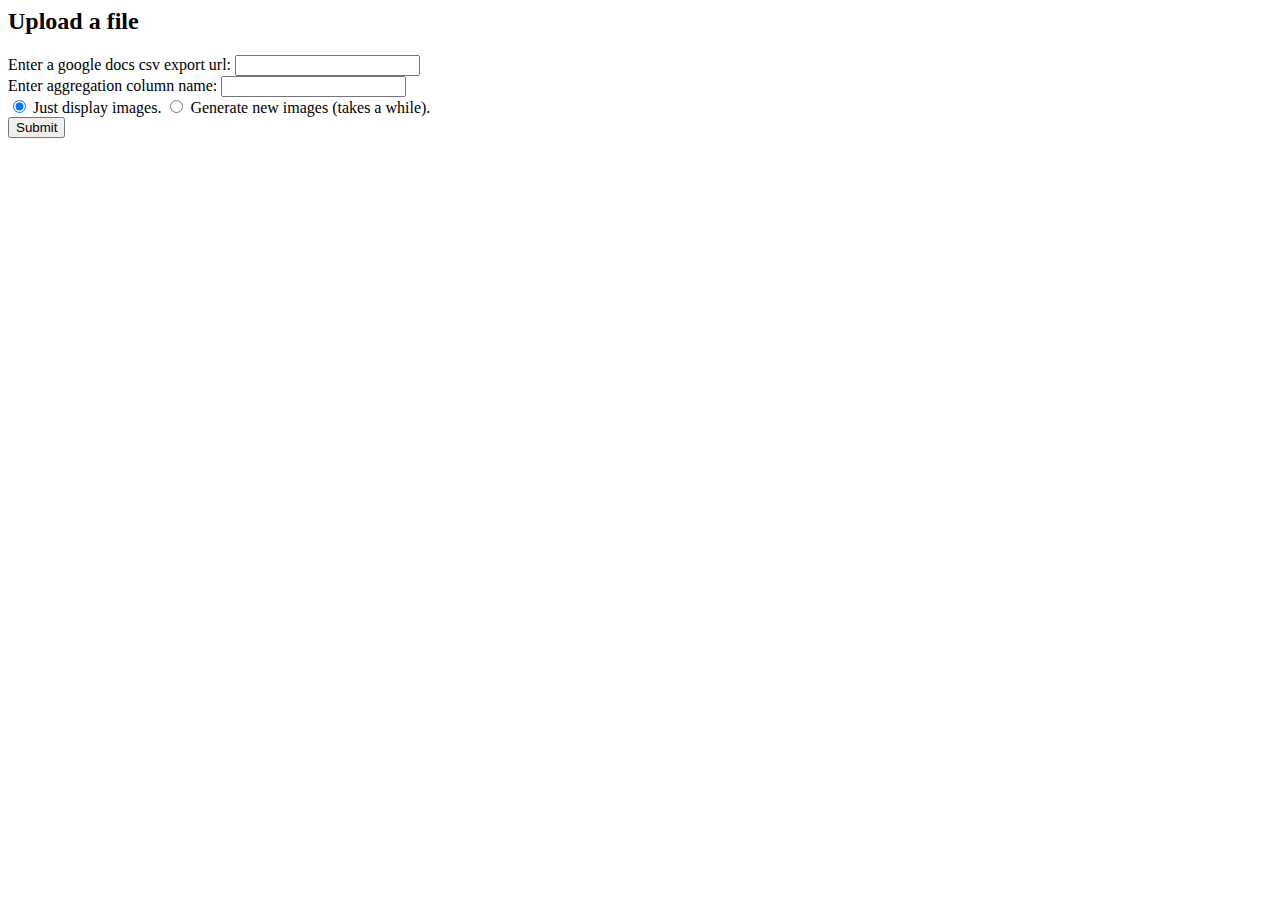
<file: templates/index.html>
<html><body>
            <h2>Upload a file</h2>
            <form action="graph" method="get" enctype="multipart/form-data">
            Enter a google docs csv export url:
            <input type="string" name="doc" /> <br/>
            Enter aggregation column name:
            <input type="string" name="splitBy" /> <br/>
            <input type="radio" name="generate" value="False" checked /> Just display images. 
            <input type="radio" name="generate" value="True" /> Generate new images (takes a while). <br />
            <input type="submit" />
            </form>
        </body></html>
</file>
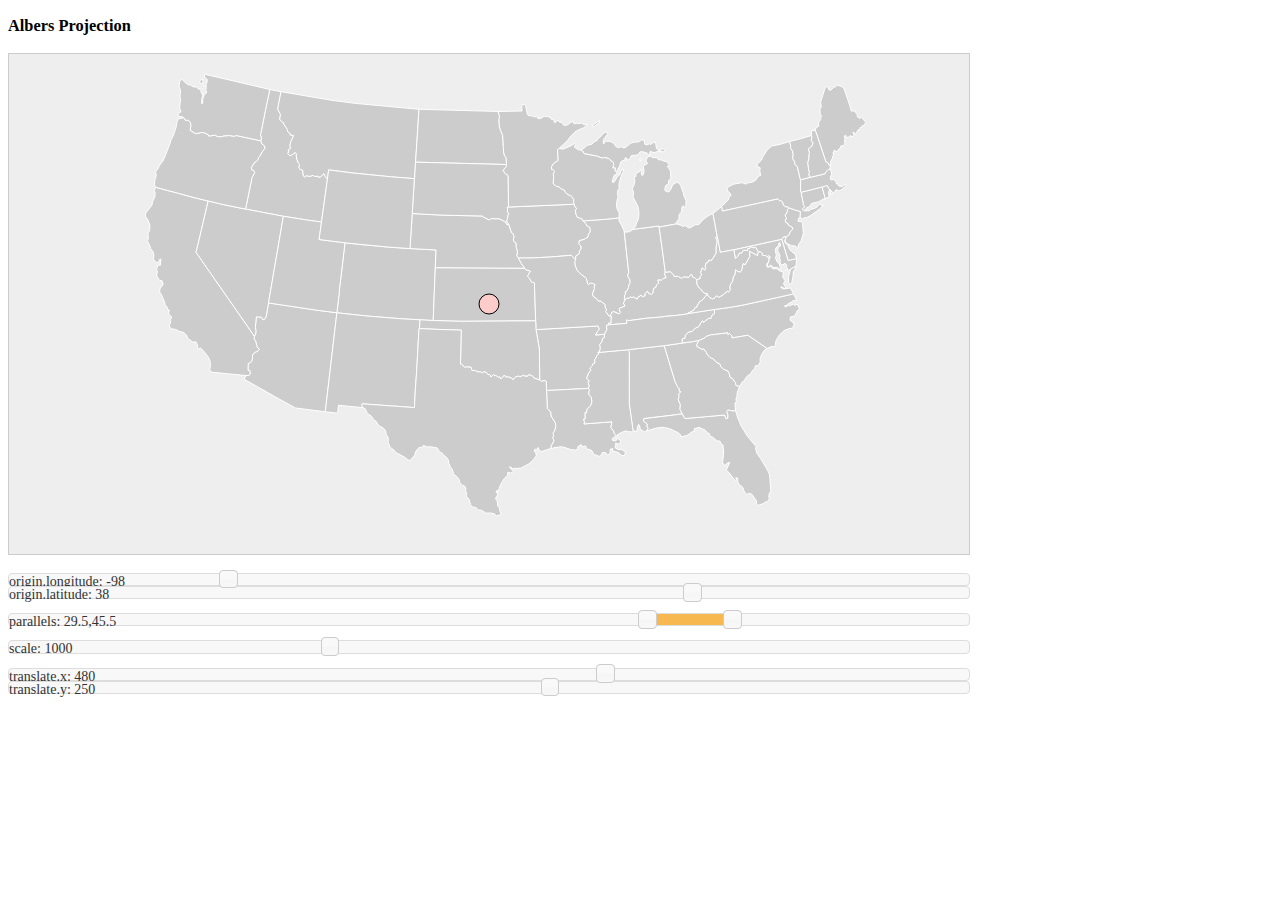
<file: static/d3/examples/albers/albers.html>
<!DOCTYPE html>
<html>
  <head>
    <meta http-equiv="Content-Type" content="text/html;charset=utf-8">
    <title>Albers Projection</title>
    <script type="text/javascript" src="../../d3.js"></script>
    <script type="text/javascript" src="../../d3.geo.js"></script>
    <script type="text/javascript" src="../../lib/jquery/jquery.min.js"></script>
    <script type="text/javascript" src="../../lib/jquery-ui/jquery-ui.min.js"></script>
    <style type="text/css">

@import url("../../lib/jquery-ui/jquery-ui.css");

body, .ui-widget {
  font: 14px Helvetica Neue;
}

svg {
  width: 960px;
  height: 500px;
  border: solid 1px #ccc;
  background: #eee;
}

#states path {
  fill: #ccc;
  stroke: #fff;
}

#states circle {
  fill: #fcc;
  stroke: #000;
}

div {
  width: 960px;
}

    </style>
  </head>
  <body>
    <h3>Albers Projection</h3>
    <script type="text/javascript">

// Our projection.
var xy = d3.geo.albers(),
    path = d3.geo.path().projection(xy);

d3.select("body")
  .append("svg")
  .append("g")
    .attr("id", "states");

d3.json("../data/us-states.json", function(collection) {
  d3.select("#states")
    .selectAll("path")
      .data(collection.features)
    .enter().append("path")
      .attr("d", path);
  d3.select("#states")
    .append("circle")
      .attr("r", 10)
      .attr("transform", "translate(" + xy(xy.origin()).join(",") + ")")
});

function refresh() {
  d3.selectAll("#states path")
      .attr("d", path);
  d3.select("#states circle")
      .attr("transform", "translate(" + xy(xy.origin()).join(",") + ")")
  d3.select("#parallels span")
      .text(xy.parallels());
  d3.select("#lon span")
      .text(xy.origin()[0]);
  d3.select("#lat span")
      .text(xy.origin()[1]);
  d3.select("#scale span")
      .text(xy.scale());
  d3.select("#translate-x span")
      .text(xy.translate()[0]);
  d3.select("#translate-y span")
      .text(xy.translate()[1]);
}

    </script><p>
    <div id="lon">origin.longitude: <span>-98</span></div>
    <div id="lat">origin.latitude: <span>38</span></div><p>
    <div id="parallels">parallels: <span>29.5,45.5</span></div><p>
    <div id="scale">scale: <span>1000</span></div><p>
    <div id="translate-x">translate.x: <span>480</span></div>
    <div id="translate-y">translate.y: <span>250</span></div>
    <script type="text/javascript">

$("#parallels").slider({
  range: true,
  min: -90,
  max: 90,
  step: 1e-1,
  values: [29.5, 45.5],
  slide: function(event, ui) {
    xy.parallels(ui.values);
    refresh();
  }
});

$("#lon").slider({
  min: -180,
  max: 180,
  step: 1e-1,
  value: -98,
  slide: function(event, ui) {
    var origin = xy.origin();
    origin[0] = ui.value;
    xy.origin(origin);
    refresh();
  }
});

$("#lat").slider({
  min: -90,
  max: 90,
  step: 1e-1,
  value: 38,
  slide: function(event, ui) {
    var origin = xy.origin();
    origin[1] = ui.value;
    xy.origin(origin);
    refresh();
  }
});

$("#scale").slider({
  min: 0,
  max: 3000,
  value: 1000,
  slide: function(event, ui) {
    xy.scale(ui.value);
    refresh();
  }
});

$("#translate-x").slider({
  min: -2000,
  max: 2000,
  value: 480,
  slide: function(event, ui) {
    var translate = xy.translate();
    translate[0] = ui.value;
    xy.translate(translate);
    refresh();
  }
});

$("#translate-y").slider({
  min: -2000,
  max: 2000,
  value: 250,
  slide: function(event, ui) {
    var translate = xy.translate();
    translate[1] = ui.value;
    xy.translate(translate);
    refresh();
  }
});

    </script>
  </body>
</html>
</file>
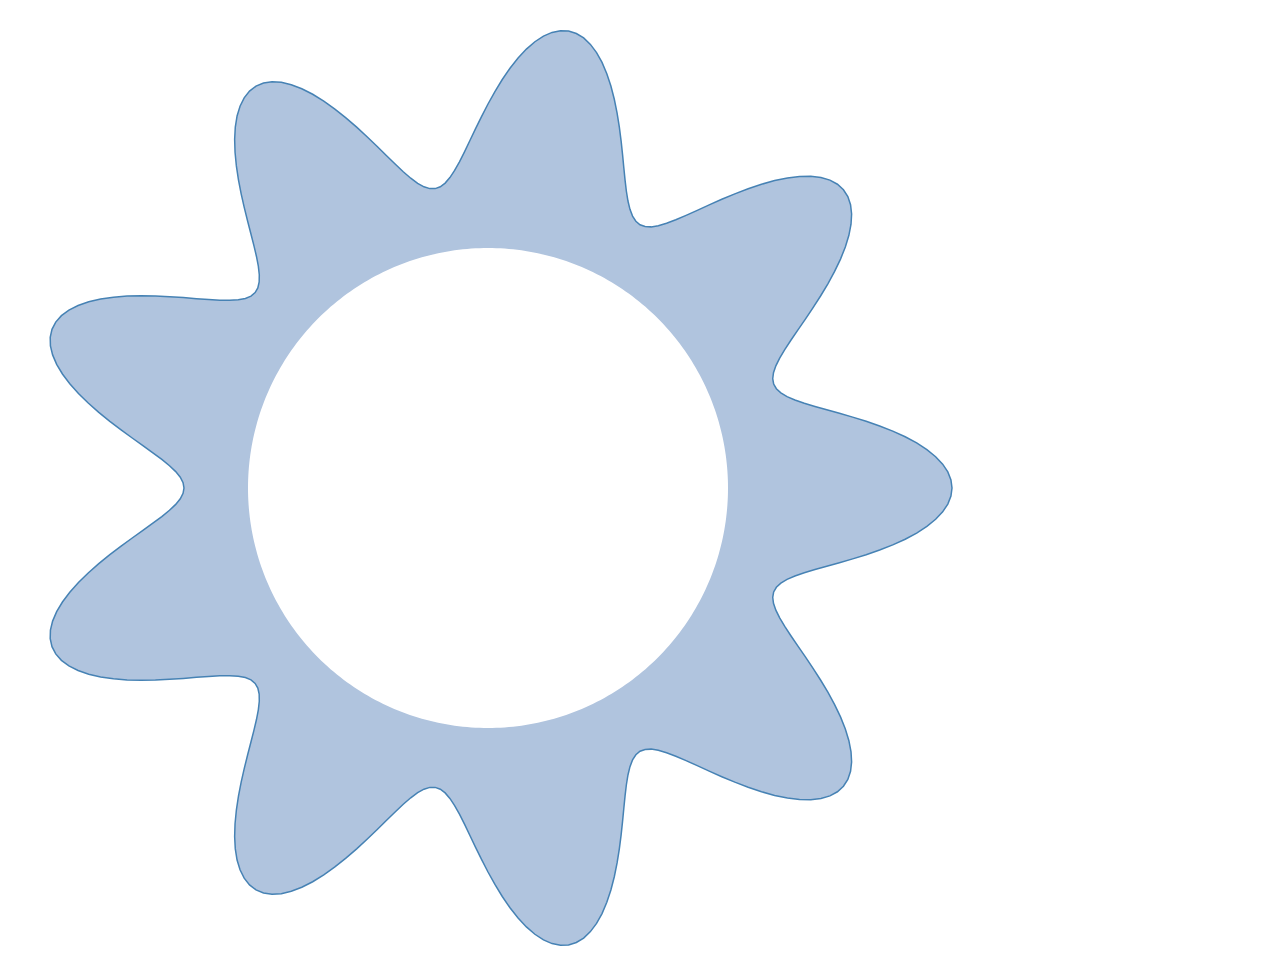
<file: static/d3/examples/area/area-radial.html>
<!DOCTYPE html>
<html>
  <head>
    <title>Area Chart (Radial)</title>
    <script type="text/javascript" src="../../d3.js"></script>
    <style type="text/css">

.area {
  fill: lightsteelblue;
}

.line {
  fill: none;
  stroke: steelblue;
  stroke-width: 1.5px;
}

    </style>
  </head>
  <body>
    <script type="text/javascript">

var r = 960 / 2,
    data = d3.range(361).map(function(i) { return .8 + Math.sin(i / 20 * Math.PI) / 6; });

var svg = d3.select("body").append("svg")
    .data([data])
    .attr("width", r * 2)
    .attr("height", r * 2)
  .append("g")
    .attr("transform", "translate(" + r + "," + r + ")");

svg.append("path")
    .attr("class", "area")
    .attr("d", d3.svg.area.radial()
    .innerRadius(r / 2)
    .outerRadius(function(d) { return r * d; })
    .angle(function(d, i) { return i / 180 * Math.PI; }));

svg.append("path")
    .attr("class", "line")
    .attr("d", d3.svg.line.radial()
    .radius(function(d) { return r * d; })
    .angle(function(d, i) { return i / 180 * Math.PI; }));

    </script>
  </body>
</html>
</file>
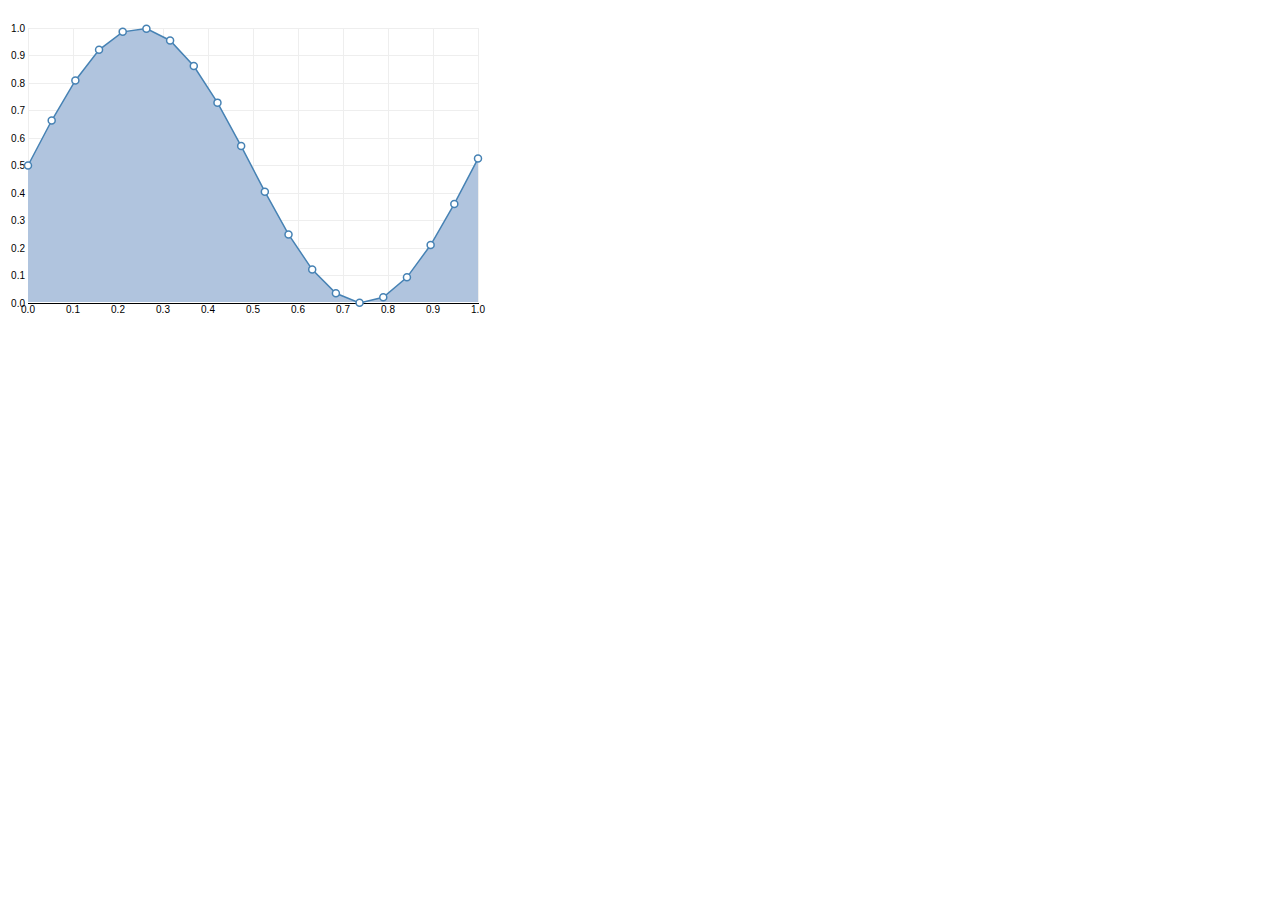
<file: static/d3/examples/area/area.html>
<!DOCTYPE html>
<html>
  <head>
    <title>Area Chart</title>
    <script type="text/javascript" src="../../d3.js"></script>
    <style type="text/css">

body {
  font: 10px sans-serif;
}

.rule line {
  stroke: #eee;
  shape-rendering: crispEdges;
}

.rule line.axis {
  stroke: #000;
}

.area {
  fill: lightsteelblue;
}

.line, circle.area {
  fill: none;
  stroke: steelblue;
  stroke-width: 1.5px;
}

circle.area {
  fill: #fff;
}

    </style>
  </head>
  <body>
    <script type="text/javascript">

var data = d3.range(20).map(function(i) {
  return {x: i / 19, y: (Math.sin(i / 3) + 1) / 2};
});

var w = 450,
    h = 275,
    p = 20,
    x = d3.scale.linear().domain([0, 1]).range([0, w]),
    y = d3.scale.linear().domain([0, 1]).range([h, 0]);

var vis = d3.select("body")
  .append("svg")
    .data([data])
    .attr("width", w + p * 2)
    .attr("height", h + p * 2)
  .append("g")
    .attr("transform", "translate(" + p + "," + p + ")");

var rules = vis.selectAll("g.rule")
    .data(x.ticks(10))
  .enter().append("g")
    .attr("class", "rule");

rules.append("line")
    .attr("x1", x)
    .attr("x2", x)
    .attr("y1", 0)
    .attr("y2", h - 1);

rules.append("line")
    .attr("class", function(d) { return d ? null : "axis"; })
    .attr("y1", y)
    .attr("y2", y)
    .attr("x1", 0)
    .attr("x2", w + 1);

rules.append("text")
    .attr("x", x)
    .attr("y", h + 3)
    .attr("dy", ".71em")
    .attr("text-anchor", "middle")
    .text(x.tickFormat(10));

rules.append("text")
    .attr("y", y)
    .attr("x", -3)
    .attr("dy", ".35em")
    .attr("text-anchor", "end")
    .text(y.tickFormat(10));

vis.append("path")
    .attr("class", "area")
    .attr("d", d3.svg.area()
    .x(function(d) { return x(d.x); })
    .y0(h - 1)
    .y1(function(d) { return y(d.y); }));

vis.append("path")
    .attr("class", "line")
    .attr("d", d3.svg.line()
    .x(function(d) { return x(d.x); })
    .y(function(d) { return y(d.y); }));

vis.selectAll("circle.area")
    .data(data)
  .enter().append("circle")
    .attr("class", "area")
    .attr("cx", function(d) { return x(d.x); })
    .attr("cy", function(d) { return y(d.y); })
    .attr("r", 3.5);

    </script>
  </body>
</html>
</file>
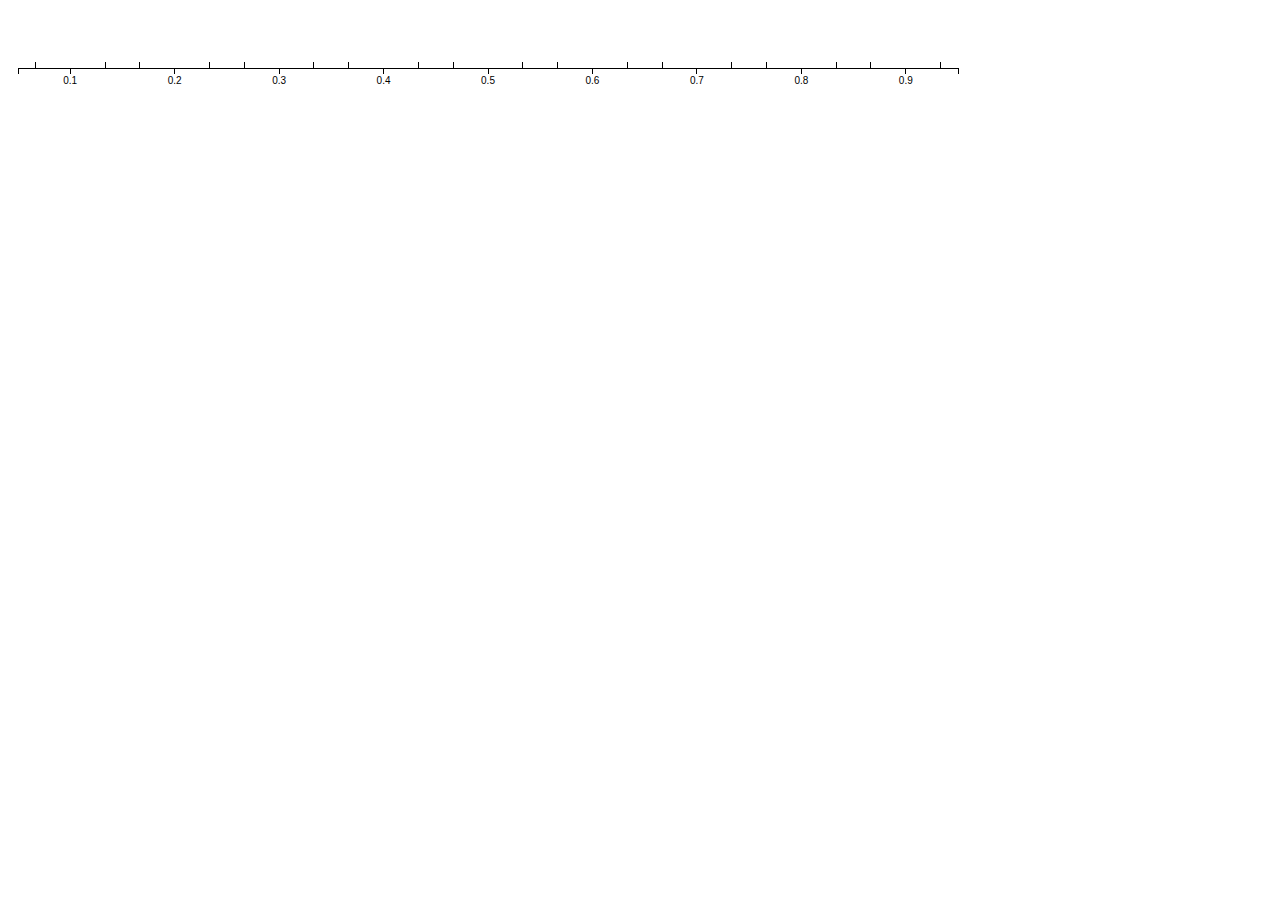
<file: static/d3/examples/axis/axis-alternating.html>
<!DOCTYPE html>
<html>
  <head>
    <script type="text/javascript" src="../../d3.js"></script>
    <style type="text/css">

body {
  font: 10px sans-serif;
}

line, path {
  fill: none;
  stroke: #000;
  shape-rendering: crispEdges;
}

.minor :not(.minor) {
  display: none;
}

    </style>
  </head>
  <body>
    <script type="text/javascript">

var m = [10, 10, 20, 10],
    w = 960 - m[1] - m[3],
    h = 80 - m[0] - m[2],
    x = d3.scale.linear().domain([.05, .95]).range([0, w]),
    y = d3.scale.linear().range([0, h]);

var svg = d3.select("body").append("svg")
    .attr("width", w + m[1] + m[3])
    .attr("height", h + m[0] + m[2])
  .append("g")
    .attr("transform", "translate(" + m[3] + "," + m[0] + ")");

svg.append("g")
    .attr("class", "x minor")
    .attr("transform", "translate(0," + h + ")")
    .call(d3.svg.axis().scale(x).tickSubdivide(2).tickSize(-6));

svg.append("g")
    .attr("class", "x axis")
    .attr("transform", "translate(0," + h + ")")
    .call(d3.svg.axis().scale(x));

    </script>
  </body>
</html>
</file>
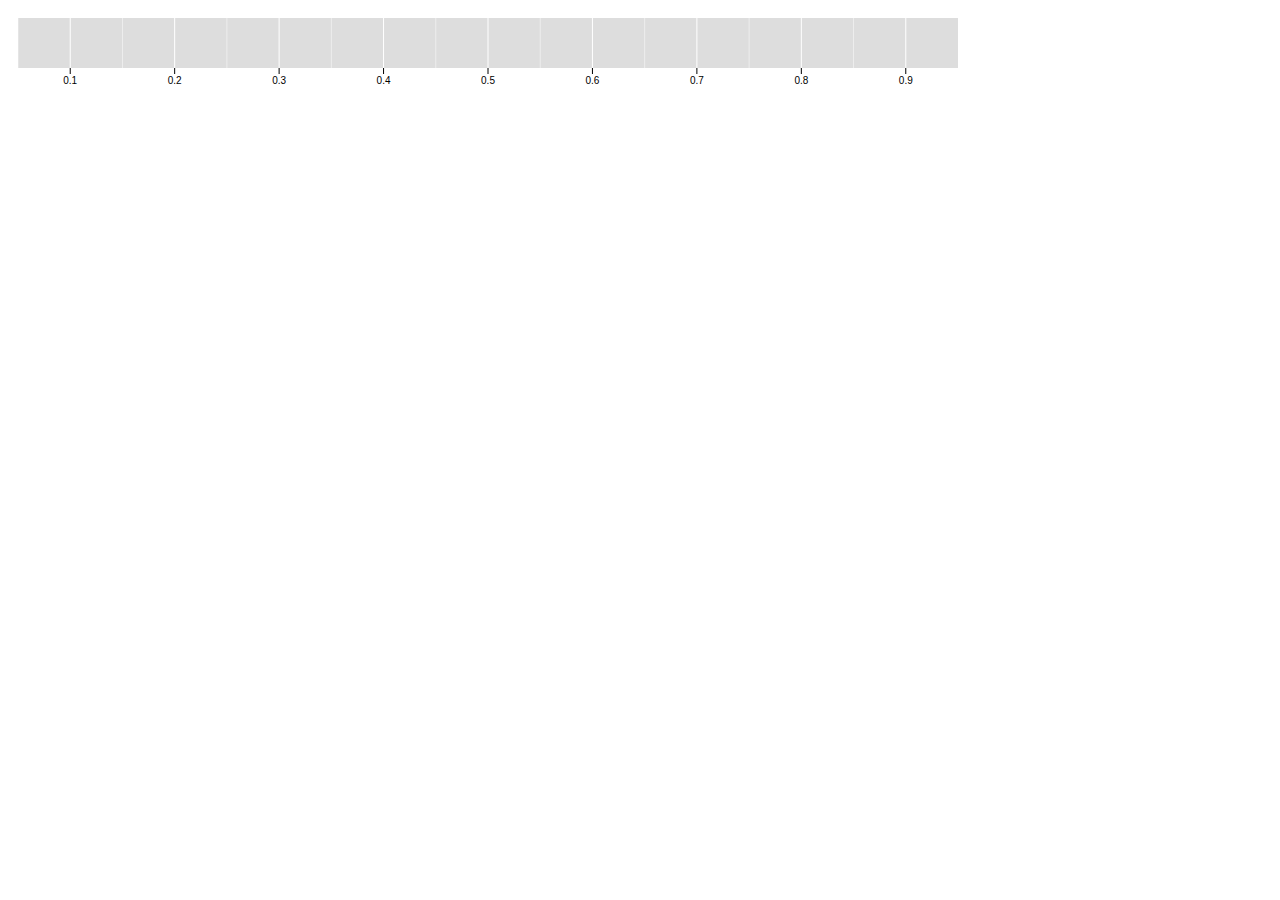
<file: static/d3/examples/axis/axis-ggplot2.html>
<!DOCTYPE html>
<html>
  <head>
    <script type="text/javascript" src="../../d3.js"></script>
    <style type="text/css">

body {
  font: 10px sans-serif;
}

rect {
  fill: #ddd;
}

.grid line {
  stroke: #fff;
}

.grid line.minor {
  stroke-width: .5px;
}

.grid text {
  display: none;
}

.axis line {
  stroke: #000;
}

path {
  display: none;
}

    </style>
  </head>
  <body>
    <script type="text/javascript">

var m = [10, 10, 20, 10],
    w = 960 - m[1] - m[3],
    h = 80 - m[0] - m[2],
    x = d3.scale.linear().domain([.05, .95]).range([0, w]),
    y = d3.scale.linear().range([0, h]);

var svg = d3.select("body").append("svg")
    .attr("width", w + m[1] + m[3])
    .attr("height", h + m[0] + m[2])
  .append("g")
    .attr("transform", "translate(" + m[3] + "," + m[0] + ")");

svg.append("rect")
    .attr("width", w)
    .attr("height", h);

svg.append("g")
    .attr("class", "x grid")
    .attr("transform", "translate(0," + h + ")")
    .call(d3.svg.axis().scale(x).tickSubdivide(1).tickSize(-h));

svg.append("g")
    .attr("class", "x axis")
    .attr("transform", "translate(0," + h + ")")
    .call(d3.svg.axis().scale(x));

    </script>
  </body>
</html>
</file>
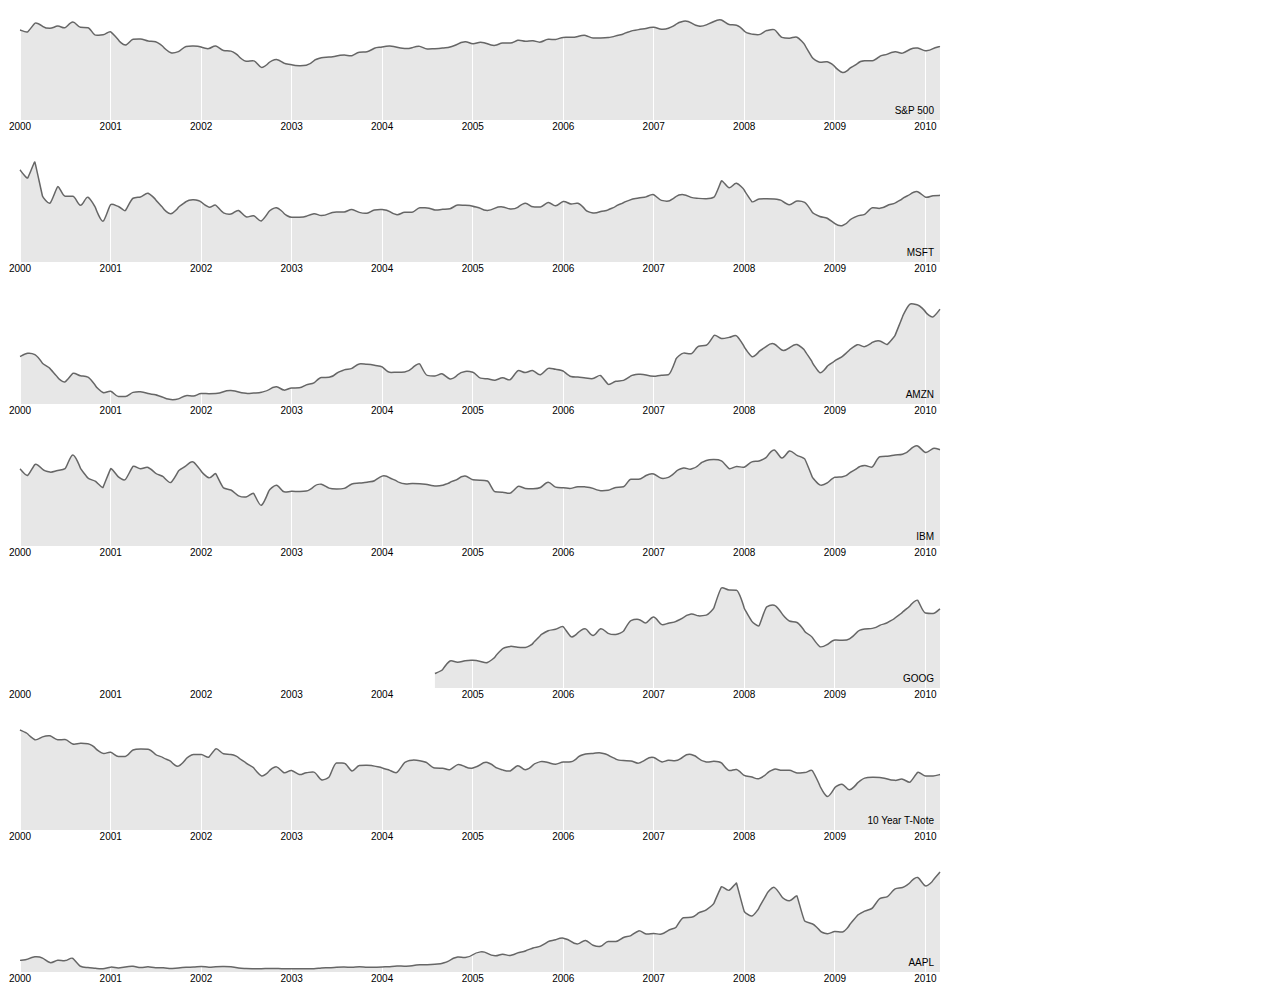
<file: static/d3/examples/axis/axis-multiples.html>
<!DOCTYPE html>
<html>
  <head>
    <script type="text/javascript" src="../../d3.js"></script>
    <script type="text/javascript" src="../../d3.csv.js"></script>
    <script type="text/javascript" src="../../d3.time.js"></script>
    <style type="text/css">

body {
  font: 10px sans-serif;
  margin: 0;
}

path.line {
  fill: none;
  stroke: #666;
  stroke-width: 1.5px;
}

path.area {
  fill: #e7e7e7;
}

.axis path, .axis line {
  fill: none;
  stroke: #fff;
  shape-rendering: crispEdges;
}

    </style>
  </head>
  <body>
    <script type="text/javascript">

var m = [20, 20, 20, 20],
    w = 960 - m[1] - m[3],
    h = 140 - m[0] - m[2],
    parse = d3.time.format("%b %Y").parse;

// Scales. Note the inverted domain for the y-scale: bigger is up!
var x = d3.time.scale().range([0, w]),
    y = d3.scale.linear().range([h, 0]);

// X-axis.
var xAxis = d3.svg.axis()
    .scale(x)
    .tickSize(-h);

// An area generator, for the light fill.
var area = d3.svg.area()
    .interpolate("monotone")
    .x(function(d) { return x(d.date); })
    .y0(h)
    .y1(function(d) { return y(d.price); });

// A line generator, for the dark stroke.
var line = d3.svg.line()
    .interpolate("monotone")
    .x(function(d) { return x(d.date); })
    .y(function(d) { return y(d.price); });

d3.csv("../data/stocks.csv", function(data) {

  // Nest values by symbol.
  var symbols = d3.nest()
      .key(function(d) { return d.symbol; })
      .entries(data);

  // Parse dates and numbers. We assume values are sorted by date.
  // Also compute the maximum price per symbol, needed for the y-domain.
  symbols.forEach(function(s) {
    s.values.forEach(function(d) { d.date = parse(d.date); d.price = +d.price; });
    s.maxPrice = d3.max(s.values, function(d) { return d.price; });
  });

  // Compute the minimum and maximum date across symbols.
  x.domain([
    d3.min(symbols, function(d) { return d.values[0].date; }),
    d3.max(symbols, function(d) { return d.values[d.values.length - 1].date; })
  ]);

  // Add an SVG element for each symbol, with the desired dimensions and margin.
  var svg = d3.select("body").selectAll("svg")
      .data(symbols)
    .enter().append("svg")
      .attr("width", w + m[1] + m[3])
      .attr("height", h + m[0] + m[2])
    .append("g")
      .attr("transform", "translate(" + m[3] + "," + m[0] + ")");

  // Add the area path elements. Note: the y-domain is set per element.
  svg.append("path")
      .attr("class", "area")
      .attr("d", function(d) { y.domain([0, d.maxPrice]); return area(d.values); });

  // Add the x-axis.
  svg.append("g")
      .attr("class", "x axis")
      .attr("transform", "translate(0," + h + ")")
      .call(xAxis);

  // Add the line path elements. Note: the y-domain is set per element.
  svg.append("path")
      .attr("class", "line")
      .attr("d", function(d) { y.domain([0, d.maxPrice]); return line(d.values); });

  // Add a small label for the symbol name.
  svg.append("text")
      .attr("x", w - 6)
      .attr("y", h - 6)
      .attr("text-anchor", "end")
      .text(function(d) { return d.key; });
});

    </script>
  </body>
</html>
</file>
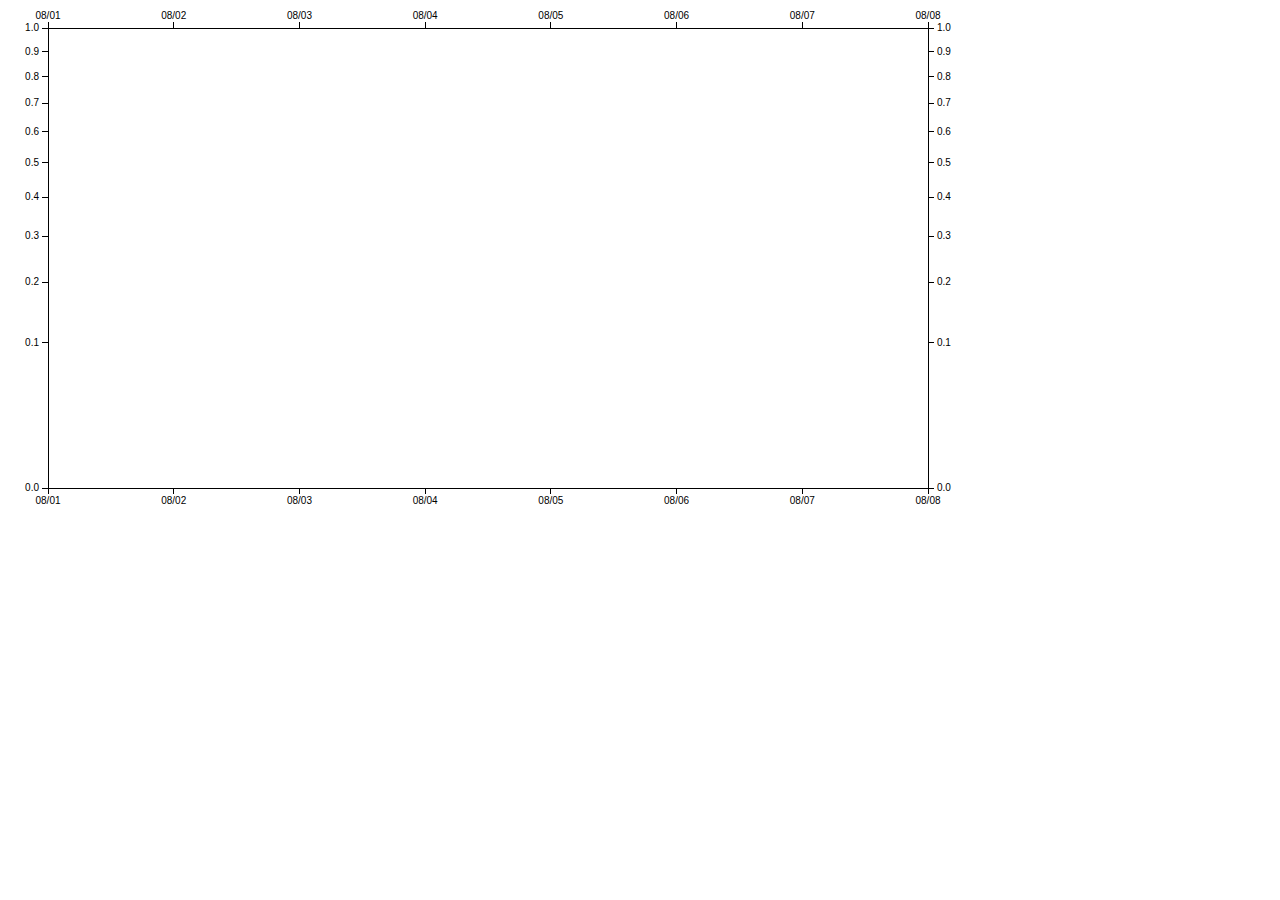
<file: static/d3/examples/axis/axis-orientations.html>
<!DOCTYPE html>
<html>
  <head>
    <script type="text/javascript" src="../../d3.js"></script>
    <script type="text/javascript" src="../../d3.time.js"></script>
    <style type="text/css">

body {
  font: 10px sans-serif;
}

.axis line, .axis path {
  fill: none;
  stroke: #000;
  shape-rendering: crispEdges;
}

    </style>
  </head>
  <body>
    <script type="text/javascript">

var m = [20, 40, 20, 40],
    w = 960 - m[1] - m[3],
    h = 500 - m[0] - m[2],
    x = d3.time.scale().domain([new Date(2011, 07, 01), new Date(2011, 07, 08)]).range([0, w]),
    y = d3.scale.sqrt().range([h, 0]);

var xAxis = d3.svg.axis()
    .scale(x)
    .ticks(d3.time.days)
    .tickFormat(d3.time.format("%m/%d"));

var yAxis = d3.svg.axis()
    .scale(y);

var svg = d3.select("body").append("svg")
    .attr("width", w + m[1] + m[3])
    .attr("height", h + m[0] + m[2])
  .append("g")
    .attr("transform", "translate(" + m[3] + "," + m[0] + ")");

svg.append("g")
    .attr("class", "bottom axis")
    .attr("transform", "translate(0," + h + ")")
    .call(xAxis.orient("bottom"));

svg.append("g")
    .attr("class", "top axis")
    .call(xAxis.orient("top"));

svg.append("g")
    .attr("class", "left axis")
    .call(yAxis.orient("left"));

svg.append("g")
    .attr("class", "right axis")
    .attr("transform", "translate(" + w + ",0)")
    .call(yAxis.orient("right"));

    </script>
  </body>
</html>
</file>
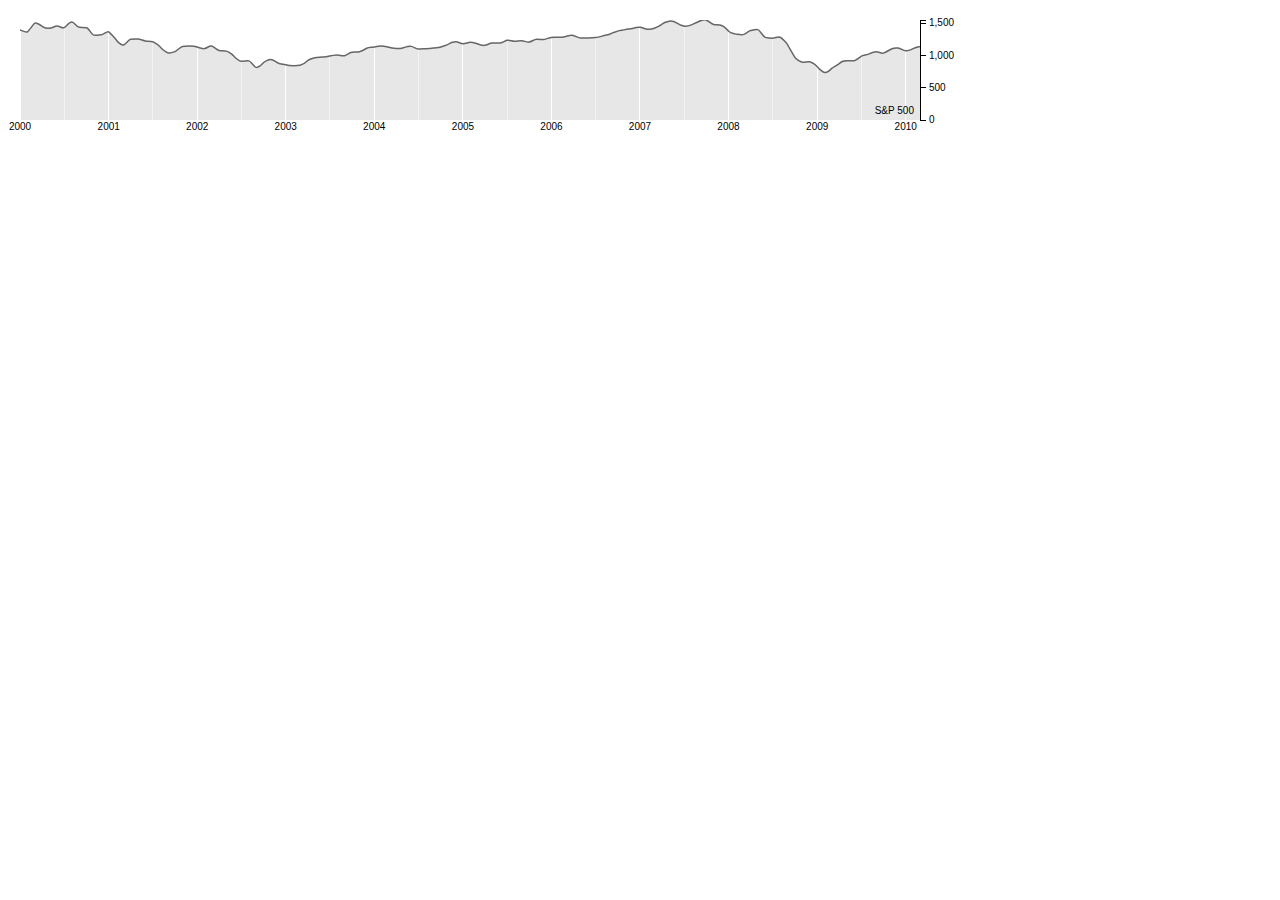
<file: static/d3/examples/axis/axis-transition.html>
<!DOCTYPE html>
<html>
  <head>
    <script type="text/javascript" src="../../d3.js"></script>
    <script type="text/javascript" src="../../d3.csv.js"></script>
    <script type="text/javascript" src="../../d3.time.js"></script>
    <style type="text/css">

body {
  font: 10px sans-serif;
  margin: 0;
}

path.line {
  fill: none;
  stroke: #666;
  stroke-width: 1.5px;
}

path.area {
  fill: #e7e7e7;
}

.axis {
  shape-rendering: crispEdges;
}

.x.axis line {
  stroke: #fff;
}

.x.axis .minor {
  stroke-opacity: .5;
}

.x.axis path {
  display: none;
}

.y.axis line, .y.axis path {
  fill: none;
  stroke: #000;
}

    </style>
  </head>
  <body>
    <script type="text/javascript">

var m = [20, 40, 20, 20],
    w = 960 - m[1] - m[3],
    h = 140 - m[0] - m[2],
    parse = d3.time.format("%b %Y").parse;

// Scales. Note the inverted domain for the y-scale: bigger is up!
var x = d3.time.scale().range([0, w]),
    y = d3.scale.linear().range([h, 0]);

// Axes.
var xAxis = d3.svg.axis().scale(x).tickSize(-h).tickSubdivide(true),
    yAxis = d3.svg.axis().scale(y).ticks(4).orient("right");

// An area generator, for the light fill.
var area = d3.svg.area()
    .interpolate("monotone")
    .x(function(d) { return x(d.date); })
    .y0(h)
    .y1(function(d) { return y(d.price); });

// A line generator, for the dark stroke.
var line = d3.svg.line()
    .interpolate("monotone")
    .x(function(d) { return x(d.date); })
    .y(function(d) { return y(d.price); });

d3.csv("../data/stocks.csv", function(data) {

  // Filter to one symbol; the S&P 500.
  var values = data.filter(function(d) {
    return d.symbol == "S&P 500";
  });

  // Parse dates and numbers. We assume values are sorted by date.
  values.forEach(function(d) {
    d.date = parse(d.date);
    d.price = +d.price;
  });

  // Compute the minimum and maximum date, and the maximum price.
  x.domain([values[0].date, values[values.length - 1].date]);
  y.domain([0, d3.max(values, function(d) { return d.price; })]);

  // Add an SVG element with the desired dimensions and margin.
  var svg = d3.select("body").append("svg")
      .attr("width", w + m[1] + m[3])
      .attr("height", h + m[0] + m[2])
    .append("g")
      .attr("transform", "translate(" + m[3] + "," + m[0] + ")");

  // Add the clip path.
  svg.append("clipPath")
      .attr("id", "clip")
    .append("rect")
      .attr("width", w)
      .attr("height", h);

  // Add the area path.
  svg.append("path")
      .attr("class", "area")
      .attr("clip-path", "url(#clip)")
      .attr("d", area(values));

  // Add the x-axis.
  svg.append("g")
      .attr("class", "x axis")
      .attr("transform", "translate(0," + h + ")")
      .call(xAxis);

  // Add the y-axis.
  svg.append("g")
      .attr("class", "y axis")
      .attr("transform", "translate(" + w + ",0)")
      .call(yAxis);

  // Add the line path.
  svg.append("path")
      .attr("class", "line")
      .attr("clip-path", "url(#clip)")
      .attr("d", line(values));

  // Add a small label for the symbol name.
  svg.append("text")
      .attr("x", w - 6)
      .attr("y", h - 6)
      .attr("text-anchor", "end")
      .text(values[0].symbol);

  // On click, update the x-axis.
  svg.on("click", function() {
    var n = values.length - 1,
        i = Math.floor(Math.random() * n / 2),
        j = i + Math.floor(Math.random() * n / 2) + 1;
    x.domain([values[i].date, values[j].date]);
    var t = svg.transition().duration(750);
    t.select(".x.axis").call(xAxis);
    t.select(".area").attr("d", area(values));
    t.select(".line").attr("d", line(values));
  });
});

    </script>
  </body>
</html>
</file>
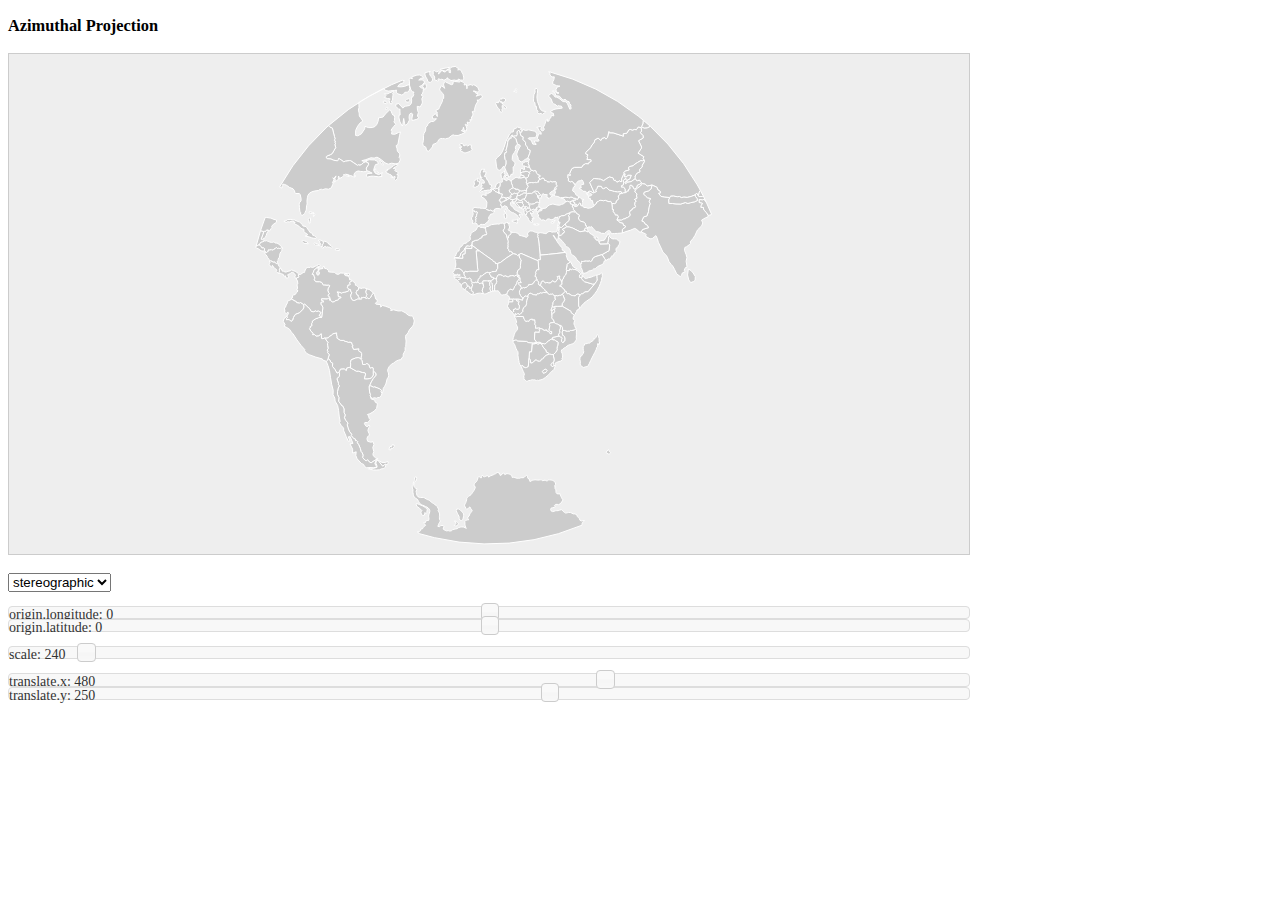
<file: static/d3/examples/azimuthal/azimuthal.html>
<!DOCTYPE html>
<html>
  <head>
    <meta http-equiv="Content-Type" content="text/html;charset=utf-8">
    <title>Azimuthal Projection</title>
    <script type="text/javascript" src="../../d3.js"></script>
    <script type="text/javascript" src="../../d3.geo.js"></script>
    <script type="text/javascript" src="../../lib/jquery/jquery.min.js"></script>
    <script type="text/javascript" src="../../lib/jquery-ui/jquery-ui.min.js"></script>
    <link type="text/css" rel="stylesheet" href="azimuthal.css"/>
  </head>
  <body>
    <h3>Azimuthal Projection</h3>
    <script type="text/javascript" src="azimuthal.js"></script><p>
    <select id="mode">
      <option value="stereographic">stereographic</option>
      <option value="orthographic">orthographic</option>
      <option value="equidistant">equidistant</option>
      <option value="gnomonic">gnomonic</option>
      <option value="equalarea">equalarea</option>
    </select>
    <div id="lon">origin.longitude: <span>0</span></div>
    <div id="lat">origin.latitude: <span>0</span></div><p>
    <div id="scale">scale: <span>240</span></div><p>
    <div id="translate-x">translate.x: <span>480</span></div>
    <div id="translate-y">translate.y: <span>250</span></div>
    <script type="text/javascript">

$("#lon").slider({
  min: -180,
  max: 180,
  step: 1e-1,
  value: 0,
  slide: function(event, ui) {
    var origin = xy.origin();
    origin[0] = ui.value;
    xy.origin(origin);
    circle.origin(origin);
    refresh();
  }
});

$("#lat").slider({
  min: -90,
  max: 90,
  step: 1e-1,
  value: 0,
  slide: function(event, ui) {
    var origin = xy.origin();
    origin[1] = ui.value;
    xy.origin(origin);
    circle.origin(origin);
    refresh();
  }
});

$("#scale").slider({
  min: 0,
  max: 3000,
  value: 240,
  slide: function(event, ui) {
    xy.scale(ui.value);
    refresh();
  }
});

$("#translate-x").slider({
  min: -2000,
  max: 2000,
  value: 480,
  slide: function(event, ui) {
    var translate = xy.translate();
    translate[0] = ui.value;
    xy.translate(translate);
    refresh();
  }
});

$("#translate-y").slider({
  min: -2000,
  max: 2000,
  value: 250,
  slide: function(event, ui) {
    var translate = xy.translate();
    translate[1] = ui.value;
    xy.translate(translate);
    refresh();
  }
});

$("#mode").change(function() {
  var mode = $(this).val();
  xy.mode(mode);
  refresh(500);
});

    </script>
  </body>
</html>
</file>
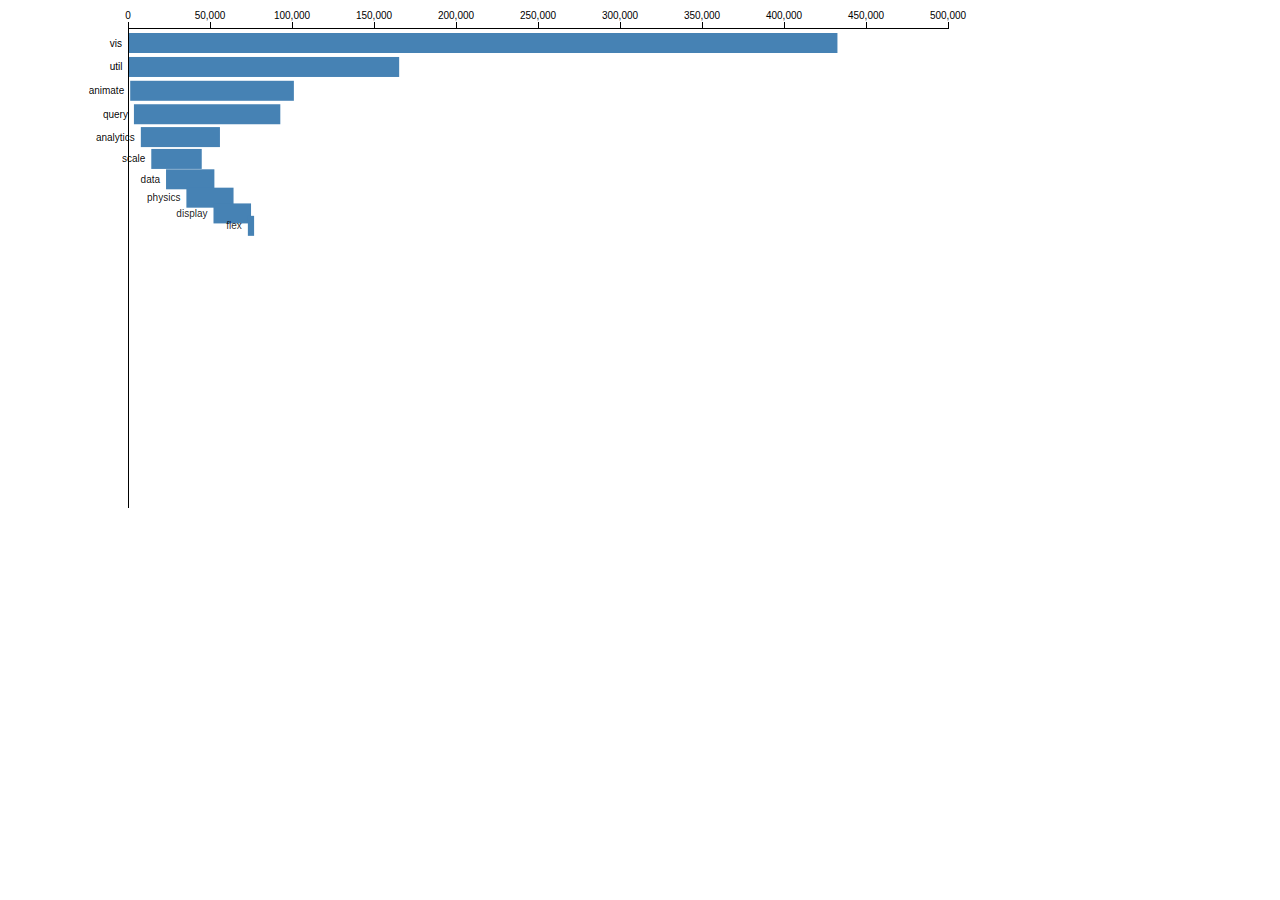
<file: static/d3/examples/bar/bar-hierarchy.html>
<!DOCTYPE html>
<html>
  <head>
    <title>Hierarchical Bar Chart</title>
    <script type="text/javascript" src="../../d3.js"></script>
    <script type="text/javascript" src="../../d3.layout.js"></script>
    <style type="text/css">

text {
  font: 10px sans-serif;
}

rect.background {
  fill: white;
}

.axis {
  shape-rendering: crispEdges;
}

.axis path, .axis line {
  fill: none;
  stroke: #000;
}

    </style>
  </head>
  <body>
    <script type="text/javascript">

var m = [20, 20, 20, 120], // top right bottom left
    w = 960 - m[1] - m[3], // width
    h = 500 - m[0] - m[2], // height
    x = d3.scale.linear().range([0, w]),
    y = 20, // bar height
    z = d3.scale.ordinal().range(["steelblue", "#ccc"]), // bar color
    duration = 750,
    delay = 25;

var hierarchy = d3.layout.partition()
    .value(function(d) { return d.size; });

var xAxis = d3.svg.axis()
    .scale(x)
    .orient("top");

var svg = d3.select("body").append("svg")
    .attr("width", w + m[1] + m[3])
    .attr("height", h + m[0] + m[2])
  .append("g")
    .attr("transform", "translate(" + m[3] + "," + m[0] + ")");

svg.append("rect")
    .attr("class", "background")
    .attr("width", w)
    .attr("height", h)
    .on("click", up);

svg.append("g")
    .attr("class", "x axis");

svg.append("g")
    .attr("class", "y axis")
  .append("line")
    .attr("y1", "100%");

d3.json("../data/flare.json", function(root) {
  hierarchy.nodes(root);
  x.domain([0, root.value]).nice();
  down(root, 0);
});

function down(d, i) {
  if (!d.children || this.__transition__) return;
  var end = duration + d.children.length * delay;

  // Mark any currently-displayed bars as exiting.
  var exit = svg.selectAll(".enter").attr("class", "exit");

  // Entering nodes immediately obscure the clicked-on bar, so hide it.
  exit.selectAll("rect").filter(function(p) { return p === d; })
      .style("fill-opacity", 1e-6);

  // Enter the new bars for the clicked-on data.
  // Per above, entering bars are immediately visible.
  var enter = bar(d)
      .attr("transform", stack(i))
      .style("opacity", 1);

  // Have the text fade-in, even though the bars are visible.
  // Color the bars as parents; they will fade to children if appropriate.
  enter.select("text").style("fill-opacity", 1e-6);
  enter.select("rect").style("fill", z(true));

  // Update the x-scale domain.
  x.domain([0, d3.max(d.children, function(d) { return d.value; })]).nice();

  // Update the x-axis.
  svg.selectAll(".x.axis").transition().duration(duration).call(xAxis);

  // Transition entering bars to their new position.
  var enterTransition = enter.transition()
      .duration(duration)
      .delay(function(d, i) { return i * delay; })
      .attr("transform", function(d, i) { return "translate(0," + y * i * 1.2 + ")"; });

  // Transition entering text.
  enterTransition.select("text").style("fill-opacity", 1);

  // Transition entering rects to the new x-scale.
  enterTransition.select("rect")
      .attr("width", function(d) { return x(d.value); })
      .style("fill", function(d) { return z(!!d.children); });

  // Transition exiting bars to fade out.
  var exitTransition = exit.transition()
      .duration(duration)
      .style("opacity", 1e-6)
      .remove();

  // Transition exiting bars to the new x-scale.
  exitTransition.selectAll("rect").attr("width", function(d) { return x(d.value); });

  // Rebind the current node to the background.
  svg.select(".background").data([d]).transition().duration(end); d.index = i;
}

function up(d) {
  if (!d.parent || this.__transition__) return;
  var end = duration + d.children.length * delay;

  // Mark any currently-displayed bars as exiting.
  var exit = svg.selectAll(".enter").attr("class", "exit");

  // Enter the new bars for the clicked-on data's parent.
  var enter = bar(d.parent)
      .attr("transform", function(d, i) { return "translate(0," + y * i * 1.2 + ")"; })
      .style("opacity", 1e-6);

  // Color the bars as appropriate.
  // Exiting nodes will obscure the parent bar, so hide it.
  enter.select("rect")
      .style("fill", function(d) { return z(!!d.children); })
    .filter(function(p) { return p === d; })
      .style("fill-opacity", 1e-6);

  // Update the x-scale domain.
  x.domain([0, d3.max(d.parent.children, function(d) { return d.value; })]).nice();

  // Update the x-axis.
  svg.selectAll(".x.axis").transition().duration(duration).call(xAxis);

  // Transition entering bars to fade in over the full duration.
  var enterTransition = enter.transition()
      .duration(end)
      .style("opacity", 1);

  // Transition entering rects to the new x-scale.
  // When the entering parent rect is done, make it visible!
  enterTransition.select("rect")
      .attr("width", function(d) { return x(d.value); })
      .each("end", function(p) { if (p === d) d3.select(this).style("fill-opacity", null); });

  // Transition exiting bars to the parent's position.
  var exitTransition = exit.selectAll("g").transition()
      .duration(duration)
      .delay(function(d, i) { return i * delay; })
      .attr("transform", stack(d.index));

  // Transition exiting text to fade out.
  exitTransition.select("text")
      .style("fill-opacity", 1e-6);

  // Transition exiting rects to the new scale and fade to parent color.
  exitTransition.select("rect")
      .attr("width", function(d) { return x(d.value); })
      .style("fill", z(true));

  // Remove exiting nodes when the last child has finished transitioning.
  exit.transition().duration(end).remove();

  // Rebind the current parent to the background.
  svg.select(".background").data([d.parent]).transition().duration(end);;
}

// Creates a set of bars for the given data node, at the specified index.
function bar(d) {
  var bar = svg.insert("g", ".y.axis")
      .attr("class", "enter")
      .attr("transform", "translate(0,5)")
    .selectAll("g")
      .data(d.children)
    .enter().append("g")
      .style("cursor", function(d) { return !d.children ? null : "pointer"; })
      .on("click", down);

  bar.append("text")
      .attr("x", -6)
      .attr("y", y / 2)
      .attr("dy", ".35em")
      .attr("text-anchor", "end")
      .text(function(d) { return d.name; });

  bar.append("rect")
      .attr("width", function(d) { return x(d.value); })
      .attr("height", y);

  return bar;
}

// A stateful closure for stacking bars horizontally.
function stack(i) {
  var x0 = 0;
  return function(d) {
    var tx = "translate(" + x0 + "," + y * i * 1.2 + ")";
    x0 += x(d.value);
    return tx;
  };
}

    </script>
  </body>
</html>
</file>
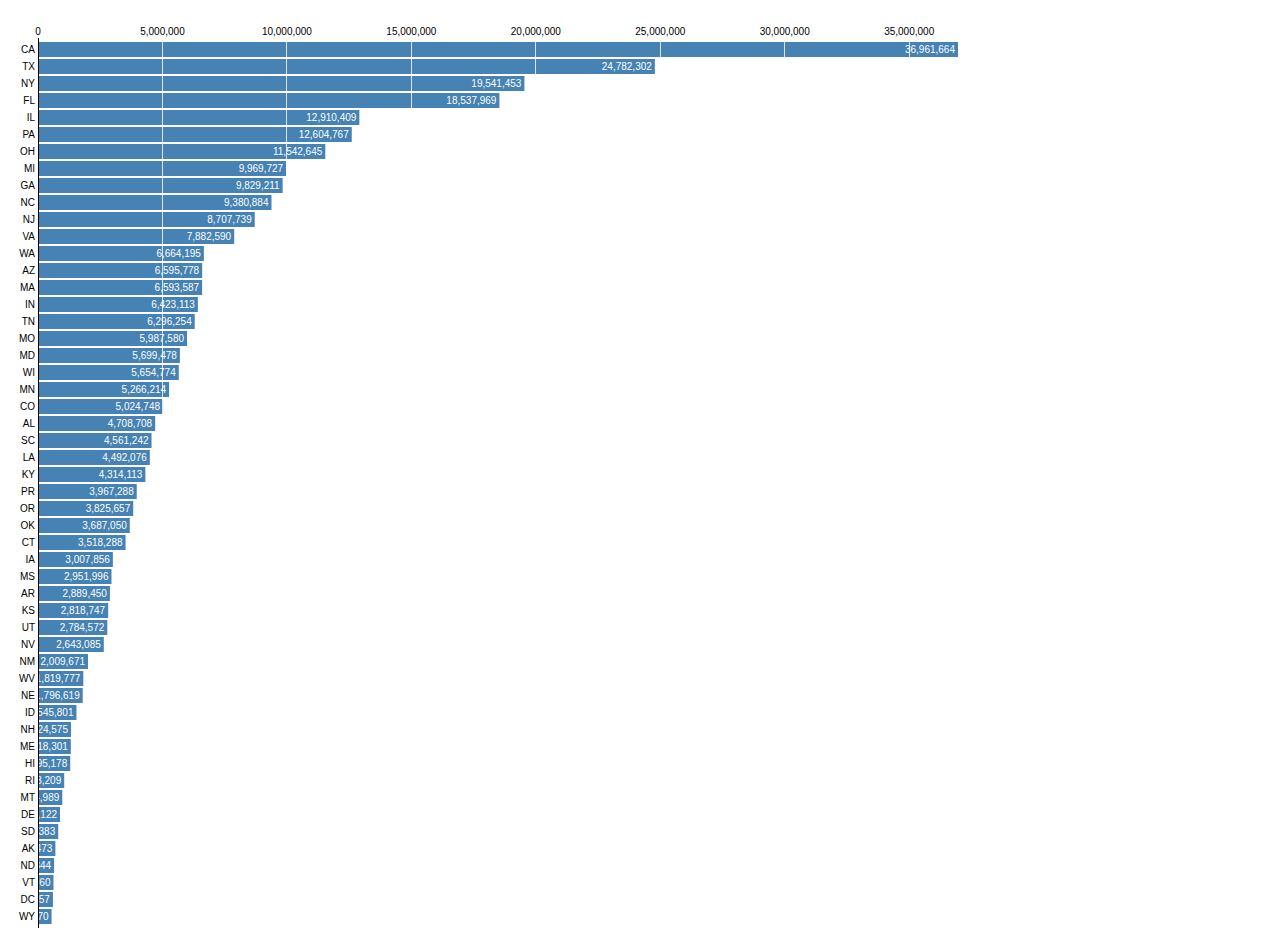
<file: static/d3/examples/bar/bar.html>
<!DOCTYPE html>
<html>
  <head>
    <title>Bar Chart</title>
    <script type="text/javascript" src="../../d3.js"></script>
    <script type="text/javascript" src="../../d3.csv.js"></script>
    <style type="text/css">

body {
  font: 10px sans-serif;
}

.bar rect {
  fill: steelblue;
}

.bar text.value {
  fill: white;
}

.axis {
  shape-rendering: crispEdges;
}

.axis path {
  fill: none;
}

.x.axis line {
  stroke: #fff;
  stroke-opacity: .8;
}

.y.axis path {
  stroke: black;
}

    </style>
  </head>
  <body>
    <script type="text/javascript">

var m = [30, 10, 10, 30],
    w = 960 - m[1] - m[3],
    h = 930 - m[0] - m[2];

var format = d3.format(",.0f");

var x = d3.scale.linear().range([0, w]),
    y = d3.scale.ordinal().rangeRoundBands([0, h], .1);

var xAxis = d3.svg.axis().scale(x).orient("top").tickSize(-h),
    yAxis = d3.svg.axis().scale(y).orient("left").tickSize(0);

var svg = d3.select("body").append("svg")
    .attr("width", w + m[1] + m[3])
    .attr("height", h + m[0] + m[2])
  .append("g")
    .attr("transform", "translate(" + m[3] + "," + m[0] + ")");

d3.csv("sample-data.csv", function(data) {

  // Parse numbers, and sort by value.
  data.forEach(function(d) { d.value = +d.value; });
  data.sort(function(a, b) { return b.value - a.value; });

  // Set the scale domain.
  x.domain([0, d3.max(data, function(d) { return d.value; })]);
  y.domain(data.map(function(d) { return d.name; }));

  var bar = svg.selectAll("g.bar")
      .data(data)
    .enter().append("g")
      .attr("class", "bar")
      .attr("transform", function(d) { return "translate(0," + y(d.name) + ")"; });

  bar.append("rect")
      .attr("width", function(d) { return x(d.value); })
      .attr("height", y.rangeBand());

  bar.append("text")
      .attr("class", "value")
      .attr("x", function(d) { return x(d.value); })
      .attr("y", y.rangeBand() / 2)
      .attr("dx", -3)
      .attr("dy", ".35em")
      .attr("text-anchor", "end")
      .text(function(d) { return format(d.value); });

  svg.append("g")
      .attr("class", "x axis")
      .call(xAxis);

  svg.append("g")
      .attr("class", "y axis")
      .call(yAxis);
});

    </script>
  </body>
</html>
</file>
<file: static/d3/examples/azimuthal/azimuthal.css>
@import url("../../lib/jquery-ui/jquery-ui.css");

body, .ui-widget {
  font: 14px Helvetica Neue;
}

svg {
  width: 960px;
  height: 500px;
  border: solid 1px #ccc;
  background: #eee;
}

path {
  fill: #ccc;
  stroke: #fff;
}

div {
  width: 960px;
}
</file>
